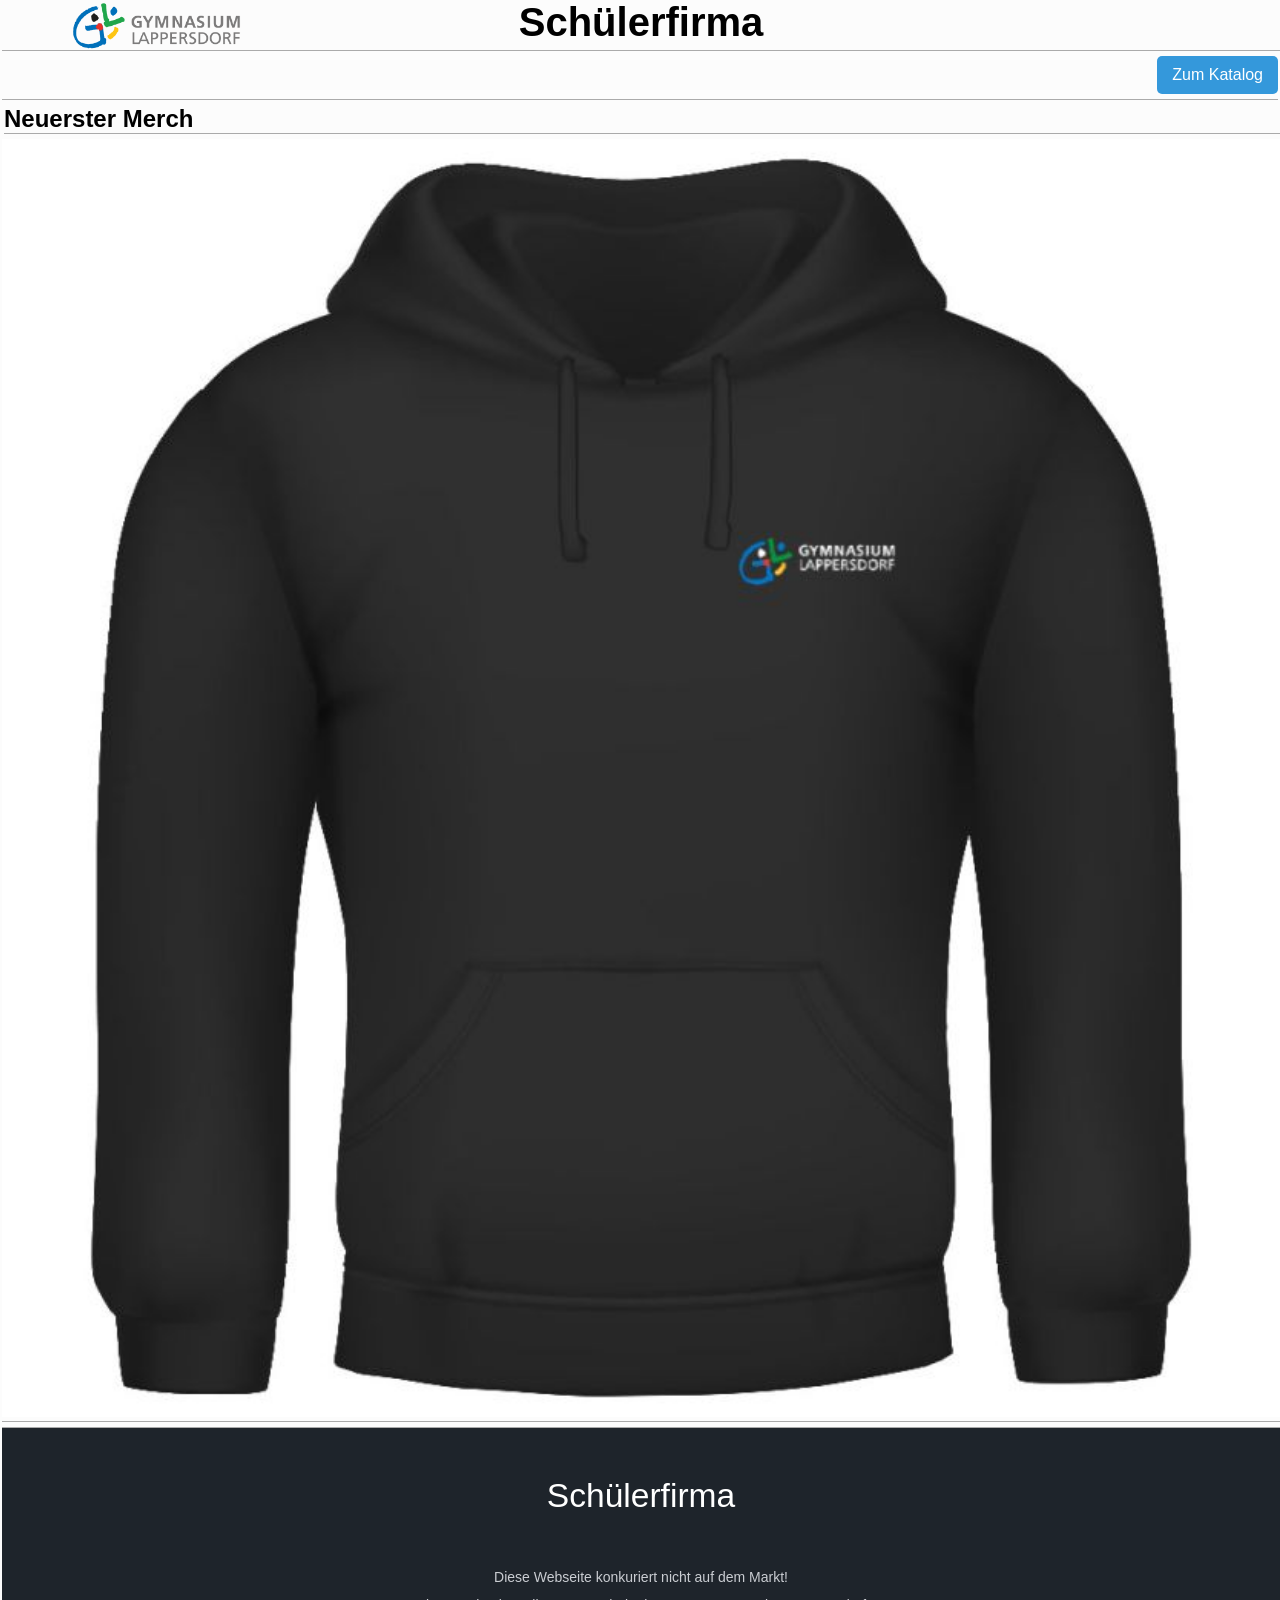
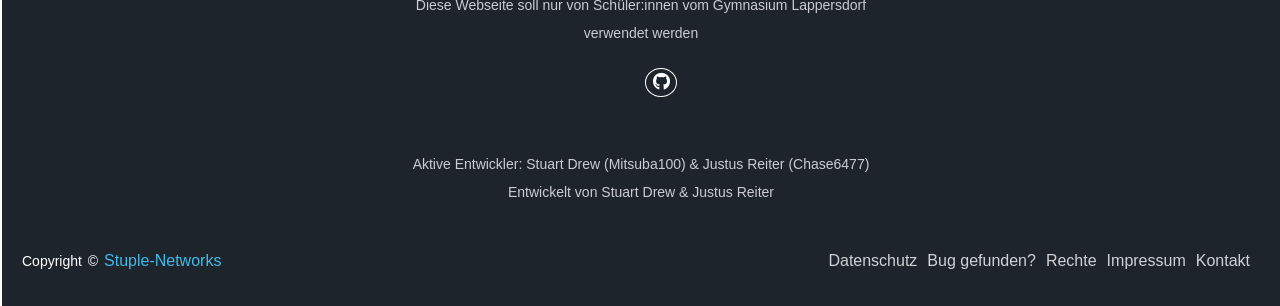
<file: index.html>
<!DOCTYPE html>
<meta http-equiv="content-type" content="text/html; charset=utf-8">
<html>

<head>
    <meta charset="UTF-8">
    <meta name="viewport" content="width=device-width, initial-scale=1.0">
    <link rel="stylesheet" href="styles.css">
    <title>GymLap Schülerfirma Katalog</title>
    <link rel="stylesheet" href="styles.css">
    <link rel="stylesheet" href="footer.css">
    <link rel="stylesheet" href="https://cdnjs.cloudflare.com/ajax/libs/font-awesome/6.4.0/css/all.min.css">
    <script src="script/katalog.js" defer></script>
</head>

<body>
    <div class="main-content">
    <div class="header-div-index">
    <div class="header-div"><img src="img/gymlap_logo.png" class="header-ico">
            <h1>Schülerfirma</h1>
        </div>
    <nav class="nav-index">
        <button onclick="document.location='katalog.html'" id="anfragen" class="btntoshop"> Zum Katalog </button>
        <!-- <button onclick="authd()" class="btntoshop"> Authentifizieren </button> remove before v1 -->
    </nav>
    <div class="neuepr">
    <h2>Neuerster Merch</h2>
    <img src="img/0_black.jpg" alt="Image could not load">
    </div>
    <div class="wirsind">
        
    </div>
    </div>
    
</body>
<div class="footer-index" id="footer-index"></div>
</html>
<!--<h3>Kontaktaufnahme </h1>
            <p>
                Kontaktperson: Stuart Drew <br>

                <a href="mailto:support@stuple.net">Email</a>
            </p>
            
            
            <!-- "Stuat"-Stuart -->
            <!-- "justus füge mal den datenschutz hinzu"-->
</file>
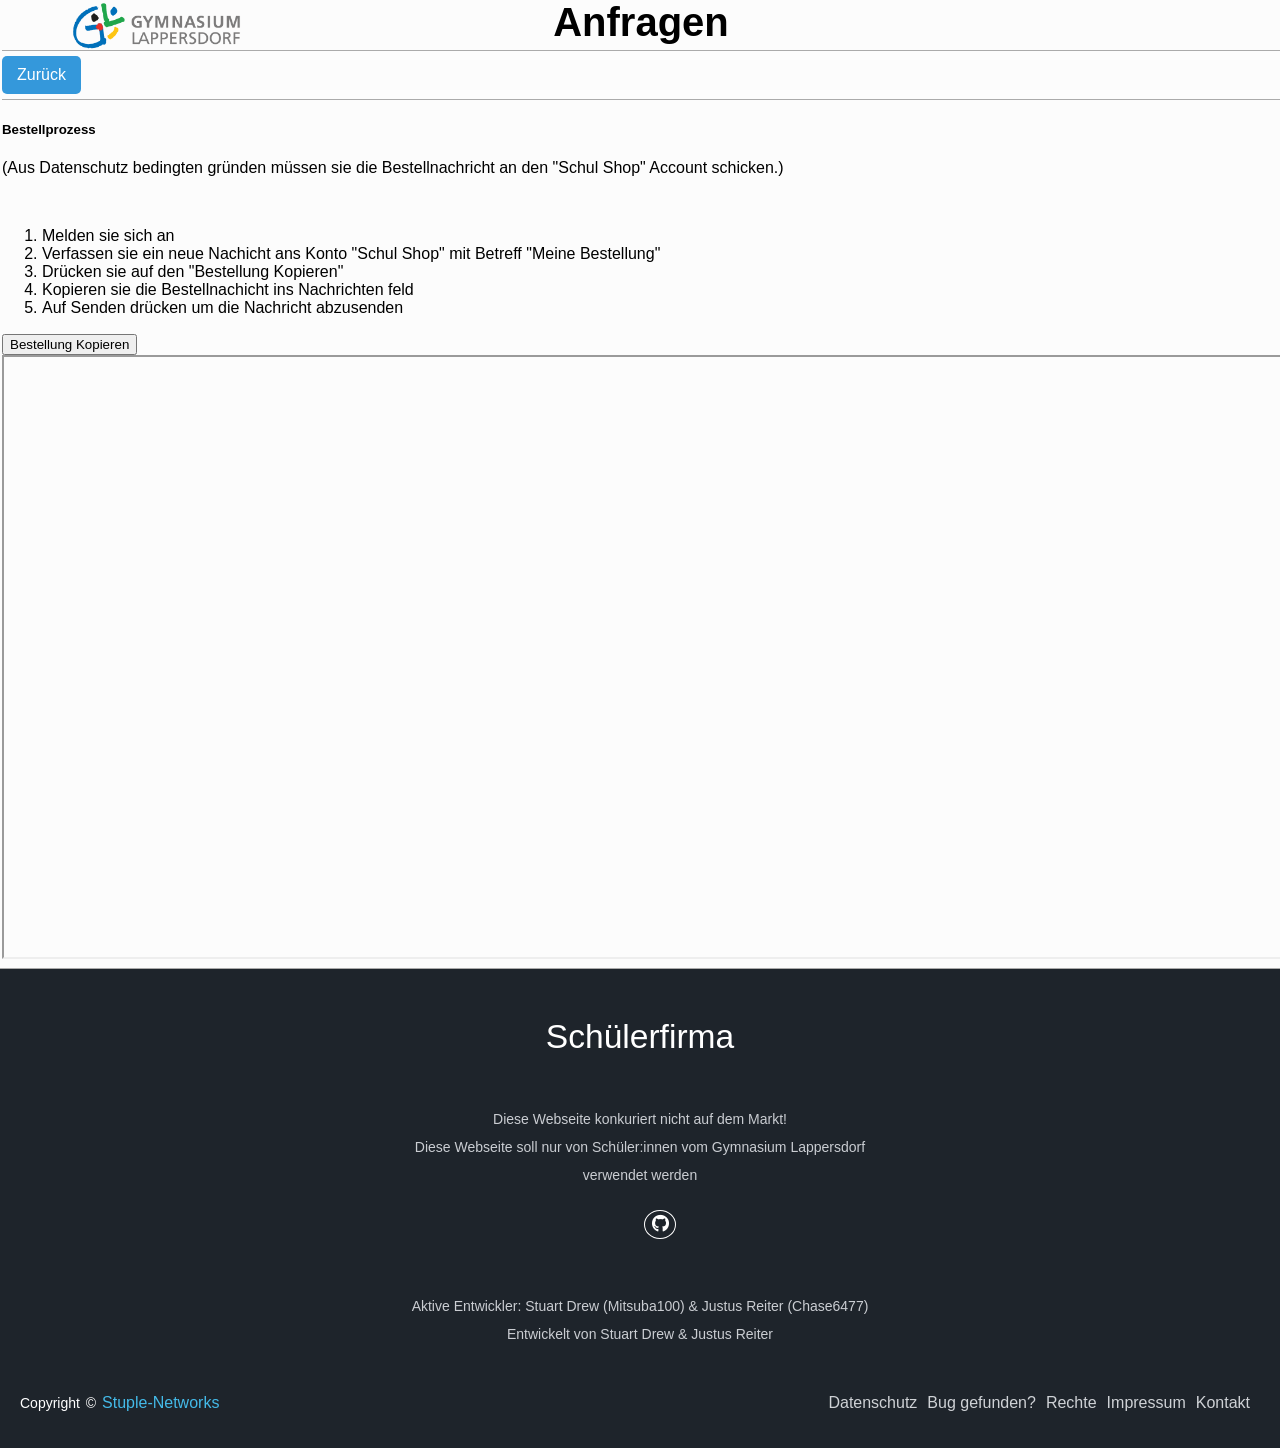
<file: buy.html>
<!DOCTYPE html>
<meta http-equiv="content-type" content="text/html; charset=utf-8">

<head>
    <meta charset="UTF-8">
    <meta name="viewport" content="width=device-width, initial-scale=1.0">
    <link rel="stylesheet" href="footer.css">
    <title>GymLap Schülerfirma Katalog</title>
    <link rel="stylesheet" href="styles.css">
    <script src="script/katalog.js" defer></script>
    <link rel="stylesheet" href="https://cdnjs.cloudflare.com/ajax/libs/font-awesome/6.4.0/css/all.min.css">
</head>

<body>
    <div class="main-content">
    <div class="buy">
        <div class="header-div"><img src="img/gymlap_logo.png" class="header-ico">
            <h1>Anfragen</h1>
        </div>
        <div class="header-navdiv">
            <nav2>
                <button onclick="document.location='corp.html'" id="anfragen">Zurück</button>
            </nav2>
        </div>
    <h5>Bestellprozess</h5>
    <p>(Aus Datenschutz bedingten gründen müssen sie die Bestellnachricht an den "Schul Shop" Account schicken.)</p><br>
    <ol>
        <li>Melden sie sich an</li>
        <li>Verfassen sie ein neue Nachicht ans Konto "Schul Shop" mit Betreff "Meine Bestellung"</li> <!-- wir brauchen noch einen Betreff-->
        <li>Drücken sie auf den "Bestellung Kopieren" </li>
        <li>Kopieren sie die Bestellnachicht ins Nachrichten feld</li>
        <li>Auf Senden drücken um die Nachricht abzusenden</li>
    </ol>
    <p></p> <!-- Erklären mit Geld mitbringen? -->
    <button onclick="order()" class="btnoshop" id="addbutton">Bestellung Kopieren</button>
    <iframe src="https://login.schulmanager-online.de/#/modules/messenger/messages" title="Katalog Bestellung" width="100%" height="600">
    </iframe>
    </div>
    </div>
</body>

<div class="footer-index" id="footer-index">
    
</div>
</html>
</file>
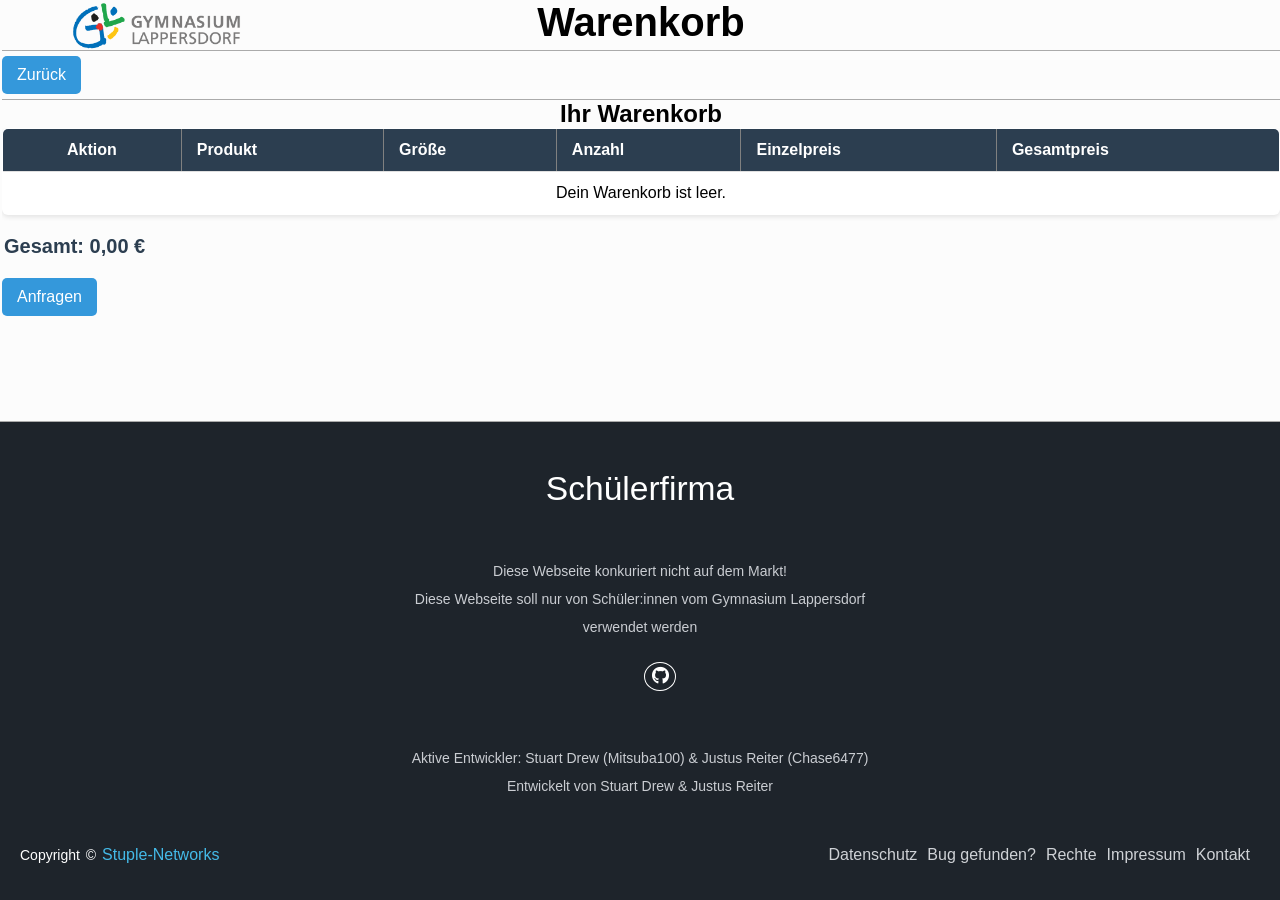
<file: corp.html>
<!DOCTYPE html>
<meta http-equiv="content-type" content="text/html; charset=utf-8">

<head>
    <meta charset="UTF-8">
    <meta name="viewport" content="width=device-width, initial-scale=1.0">
    <link rel="stylesheet" href="footer.css">
    <title>GymLap Schülerfirma Katalog</title>
    <link rel="stylesheet" href="styles.css">
    <link rel="stylesheet" href="https://cdnjs.cloudflare.com/ajax/libs/font-awesome/6.4.0/css/all.min.css">
    <script src="script/katalog.js" defer></script>
    <link rel="stylesheet" href="https://cdnjs.cloudflare.com/ajax/libs/font-awesome/6.4.0/css/all.min.css">
</head>
<style>
    ::-webkit-scrollbar {
        width: 10px;
    }

    ::-webkit-scrollbar-track {
        background: #f1f1f1;
    }

    ::-webkit-scrollbar-thumb {
        background: #888;
    }

    ::-webkit-scrollbar-thumb:hover {
        background: #555;
    }
</style>
</head>

<body>
    <div class="main-content">
    <div class="header-div"><img src="img/gymlap_logo.png" class="header-ico">
        <h1>Warenkorb</h1>
    </div>
    <div class="header-navdiv">
        <nav2>
            <button onclick="document.location='katalog.html'" id="anfragen">Zurück</button>
        </nav2>
    </div>

    
    <div class="corpdiv">
        <h6>Ihr Warenkorb</h6>
        <div class="corpitemdiv" style="overflow-x: auto;">
            <table id="cart-table" class="cart-table"  border="1" cellpadding="8" style="border-collapse: collapse; width: 100%;">
                <thead>
                    <tr>
                        <th>Aktion</th>
                        <th>Produkt</th>
                        <th>Größe</th>
                        <th>Anzahl</th>
                        <th>Einzelpreis</th>
                        <th>Gesamtpreis</th>
                    </tr>
                </thead>
                <tbody id="cart-list">

                </tbody>
            </table>

            <p class="cart-total" id="cart-total">Gesamt: 0,00 €</p>
        </div>
        <button onclick="document.location='buy.html'" id="anfragen" class="anfragen">Anfragen</button>
    </div>
    </div>

</body>
<div class="footer-index" id="footer-index"></div>
</html>
</file>
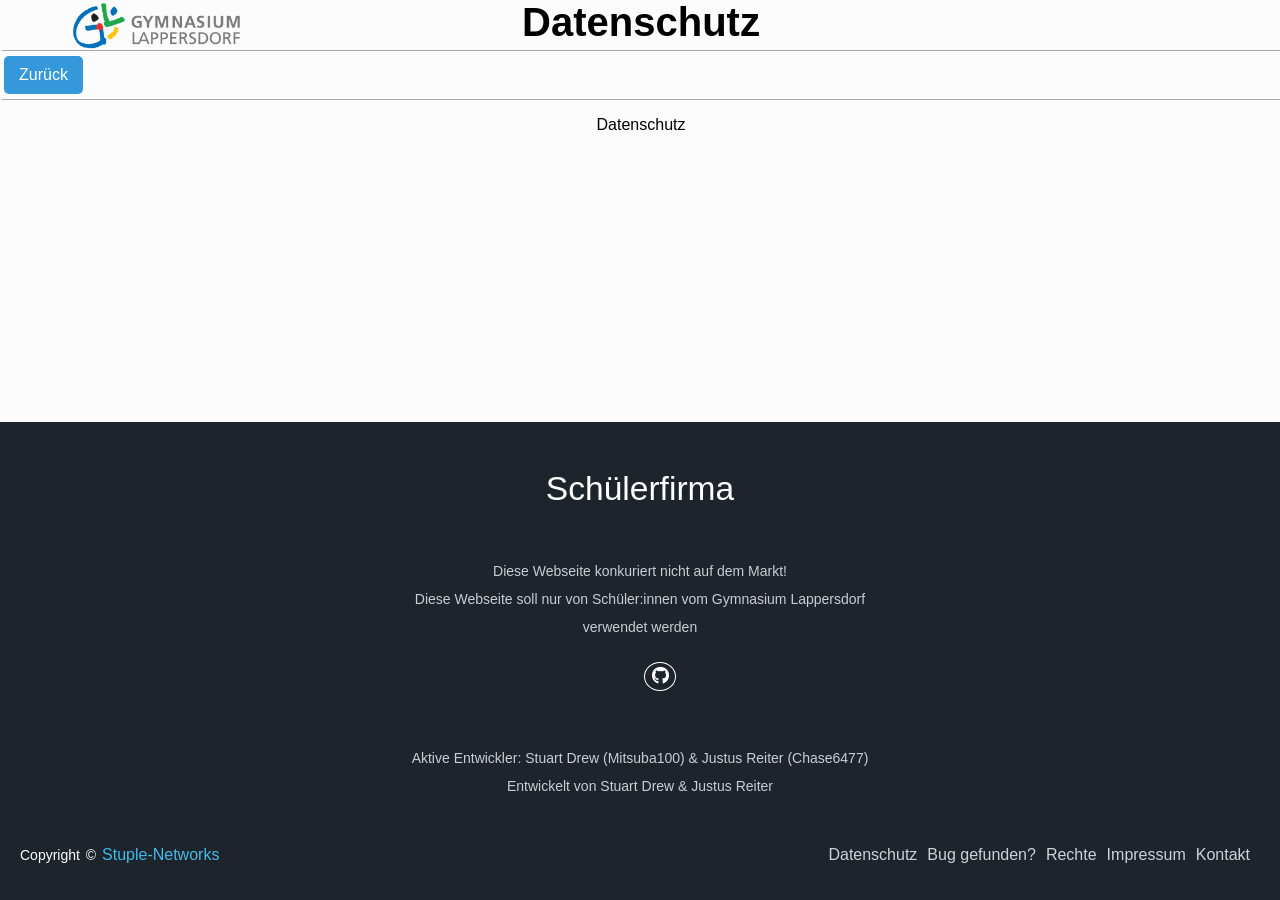
<file: datenschutz.html>
<!DOCTYPE html>
<meta http-equiv="content-type" content="text/html"; charset="utf-8">
<html>
    <head>
        <meta charset="UTF-8">
        <meta name="viewport" content="width=device-width, initial-scale=1.0">
        <link rel="stylesheet" href="footer.css">
        <title>Datenschutz</title>
        <link rel="stylesheet" href="schutz.css">
        <link rel="stylesheet" href="https://cdnjs.cloudflare.com/ajax/libs/font-awesome/6.4.0/css/all.min.css">
        <script src="script/katalog.js" defer></script>
    </head>
    <body>
        <div class="main-content">
        <div class="header-div-index">
            <div class="header-div"><img src="img/gymlap_logo.png" class="header-ico">
                <h1>Datenschutz</h1>
            </div>
            <div class="header-navdiv">
                <nav>
                    <button class="btnoshop buttonbacknav" id="anfragen"
                        onclick="javascript:window.history.back();">Zurück</button>
                </nav>
            </div>
        </div>
        <div class="datenschutz">
            <p>Datenschutz</p>
        </div>
        </div>
    </body>
    
    <div class="footer-index" id="footer-index"></div>
</html>
</file>
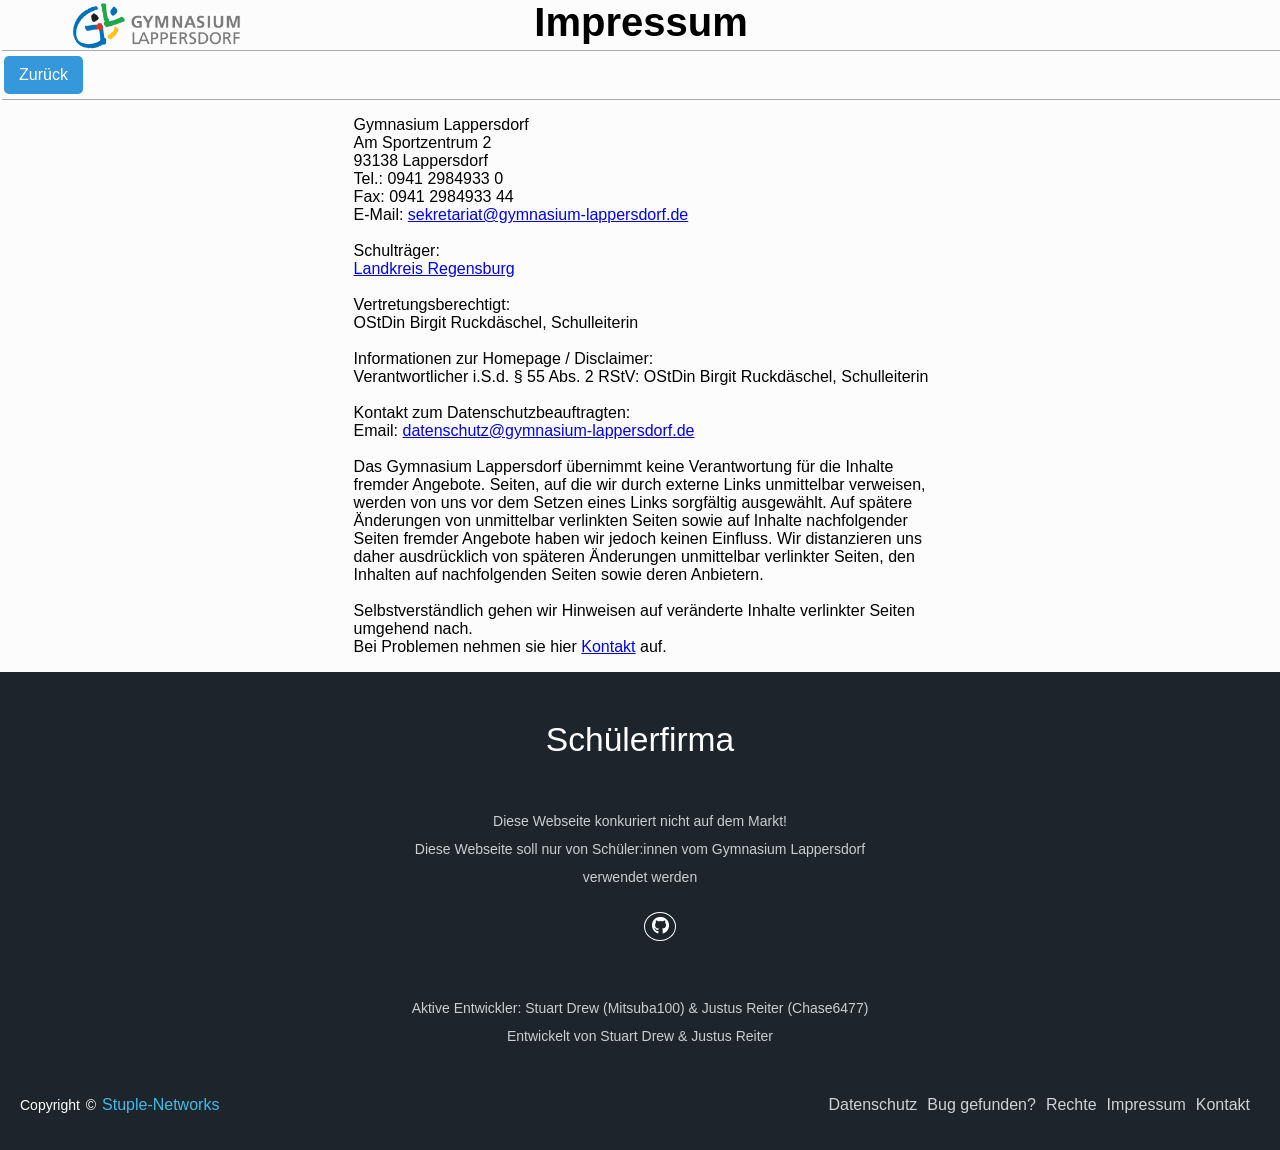
<file: impressum.html>
<!DOCTYPE html>
<meta http-equiv="content-type" content="text/html; charset=utf-8">
<html>
<!-- Impressum nimmt für styling schutz.css her und ned styles.css! -->
<head>
    <meta charset="UTF-8">
    <meta name="viewport" content="width=device-width, initial-scale=1.0">
    <link rel="stylesheet" href="schutz.css">
    <title>Impressum</title>
    <link rel="stylesheet" href="footer.css">
    <link rel="stylesheet" href="https://cdnjs.cloudflare.com/ajax/libs/font-awesome/6.4.0/css/all.min.css">
    <script src="script/katalog.js" defer></script>
</head>

<body>
    <div class="main-content">
    <div class="header-div"><img src="img/gymlap_logo.png" class="header-ico">
        <h1>Impressum</h1>
    </div>
    <div class="header-navdiv">
        <nav>
            <button class="btnoshop buttonbacknav" id="anfragen"
                onclick="javascript:window.history.back();">Zurück</button>
        </nav>
    </div>
    <div class="impressum">
        <p>
            Gymnasium Lappersdorf<br>
            Am Sportzentrum 2<br>
            93138 Lappersdorf<br>
            Tel.: 0941 2984933 0<br>
            Fax: 0941 2984933 44<br>
            E-Mail: <a href="mailto:sekretariat@gymnasium-lappersdorf.de">sekretariat@gymnasium-lappersdorf.de</a><br><br>
            Schulträger:<br>
            <a href="https://www.landkreis-regensburg.de/">Landkreis Regensburg</a><br><br>
            Vertretungsberechtigt:<br>
            OStDin Birgit Ruckdäschel, Schulleiterin<br><br>
            Informationen zur Homepage / Disclaimer:<br>
            Verantwortlicher i.S.d. § 55 Abs. 2 RStV: OStDin Birgit Ruckdäschel, Schulleiterin<br><br>
            Kontakt zum Datenschutzbeauftragten:<br>
            Email: <a href="mailto:datenschutz@gymnasium-lappersdorf.de">datenschutz@gymnasium-lappersdorf.de</a><br><br>
            Das Gymnasium Lappersdorf übernimmt keine Verantwortung für die Inhalte<br>
            fremder Angebote. Seiten, auf die wir durch externe Links unmittelbar verweisen,<br>
            werden von uns vor dem Setzen eines Links sorgfältig ausgewählt. Auf spätere<br>
            Änderungen von unmittelbar verlinkten Seiten sowie auf Inhalte nachfolgender<br>
            Seiten fremder Angebote haben wir jedoch keinen Einfluss. Wir distanzieren uns<br>
            daher ausdrücklich von späteren Änderungen unmittelbar verlinkter Seiten, den<br>
            Inhalten auf nachfolgenden Seiten sowie deren Anbietern.<br><br>
            Selbstverständlich gehen wir Hinweisen auf veränderte Inhalte verlinkter Seiten<br>
            umgehend nach.<br>
            Bei Problemen nehmen sie hier <a href="kontakt.html">Kontakt</a> auf.  
        </p>

    </div>

    </div>
</body>
<div class="footer-index" id="footer-index"></div>
</html>
</file>
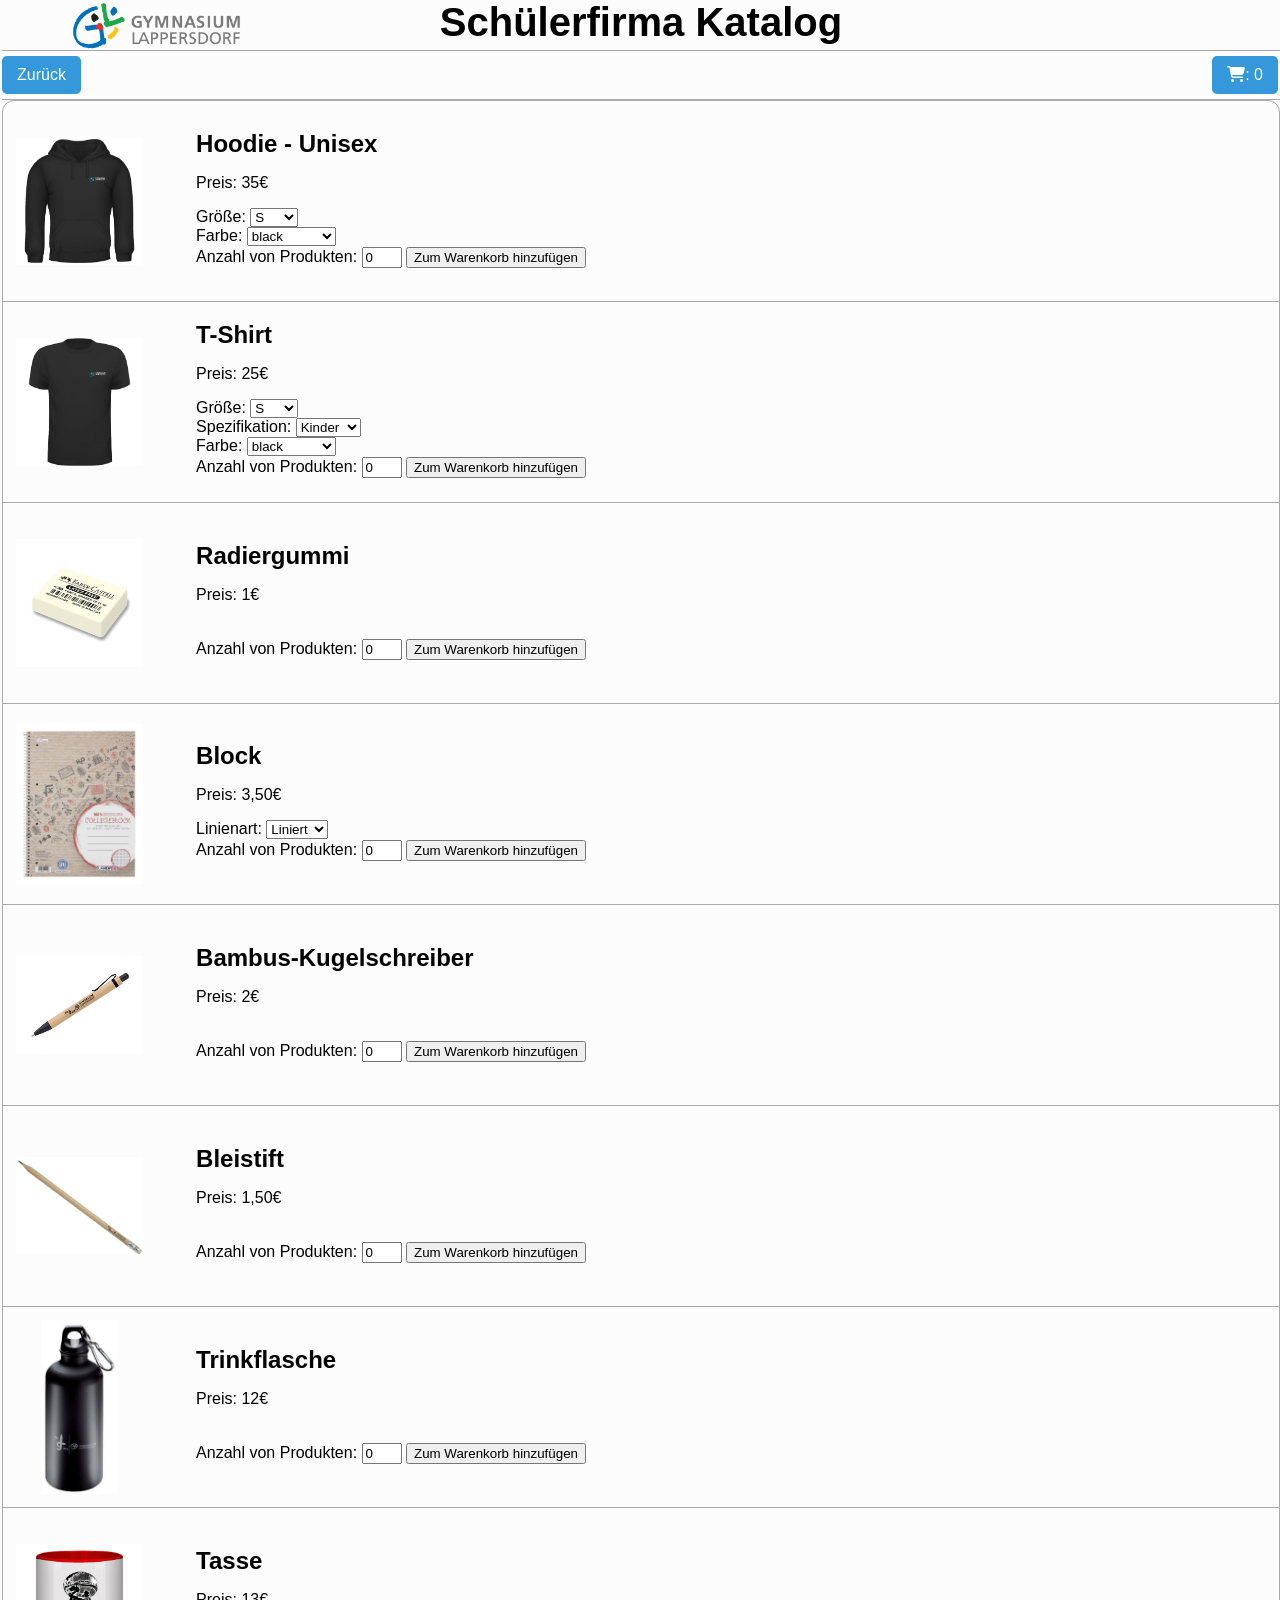
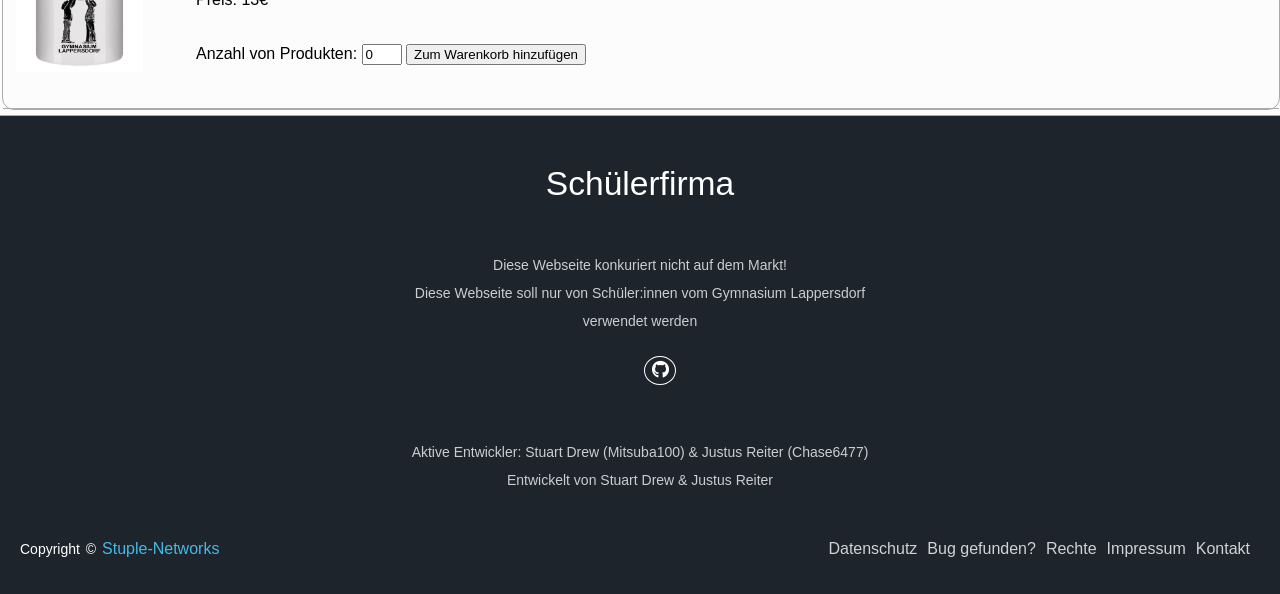
<file: katalog.html>
<!DOCTYPE html>
<meta http-equiv="content-type" content="text/html; charset=utf-8">

<head>
    <meta charset="UTF-8">
    <meta name="viewport" content="width=device-width, initial-scale=1.0">
    <link rel="stylesheet" href="footer.css">
    <title>GymLap Schülerfirma Katalog</title>
    <link rel="stylesheet" href="styles.css">
    <script src="script/katalog.js" defer></script>
    <link rel="stylesheet" href="https://cdnjs.cloudflare.com/ajax/libs/font-awesome/6.4.0/css/all.min.css">
</head>
<style>
    ::-webkit-scrollbar {
        width: 10px;
    }

    ::-webkit-scrollbar-track {
        background: #f1f1f1;
    }

    ::-webkit-scrollbar-thumb {
        background: #888;
    }

    ::-webkit-scrollbar-thumb:hover {
        background: #555;
    }
</style>
</head>

<body>
    <div class="main-content">
    <div class="header-div"><img src="img/gymlap_logo.png" class="header-ico">
        <h1>Schülerfirma Katalog</h1>
    </div>
    <div class="header-navdiv">
        <nav>
            <button class="btnoshop buttonbacknav" id="anfragen"
                onclick="document.location='index.html'">Zurück</button>
            <button id="corp" onclick="corp()"><i class="fa-solid fa-cart-shopping"></i>: 0</button>
        </nav>
    </div>
    <div class="katdiv">


        <!-- 0 HOODIE-->
        <div class="pr">
            <img src="img/0_black.jpg" class="product-img">
            <div>
                <p class="product-head" name="product_name" data-name="Hoodie">Hoodie - Unisex</p>
                <p name="price" data-price="35">Preis: 35€</p>
                <label for=size>Größe: </label>
                <select name="size" aria-label="Größe:">
                    <option value="S">S</option>
                    <option value="M">M</option>
                    <option value="L">L</option>
                    <option value="XL">XL</option>
                    <option value="XXL">XXL</option>
                    <option value="3XL">3XL</option>
                    <option value="4XL">4XL</option>
                    <option value="5XL">5XL</option>
                </select>
                <br>
                <label for="color">Farbe: </label>
                <select name="color" onchange="changeColor(this, 0)">
                    <option value="black">black</option>
                    <option value="burgundy">burgundy</option>
                    <option value="navy">navy</option>
                    <option value="bottlegreen">bottlegreen</option>
                </select>
                <br>
                <label for="buy_count">Anzahl von Produkten: </label>
                <input type="number" name="buy_count" value="0" max="5" min="0" />
                <button onclick="add(this, 0)" class="btnoshop">Zum Warenkorb hinzufügen</button>
                <br>
            </div>
        </div>


        <!-- 1 TSHIRT-->
        <div class="pr">
            <img src="img/1_black.jpg" class="product-img">
            <div>
                <p class="product-head" name="product_name" data-name="T-shirt">T-Shirt</p>
                <p name="price" data-price="25">Preis: 25€</p>
                <label for=size>Größe: </label>
                <select name="size" aria-label="Größe:">
                    <option value="S">S</option>
                    <option value="M">M</option>
                    <option value="L">L</option>
                    <option value="XL">XL</option>
                    <option value="XXL">XXL</option>
                    <option value="3XL">3XL</option>
                    <option value="4XL">4XL</option>
                    <option value="5XL">5XL</option>
                </select>
                <br>
                <label for="sex">Spezifikation: </label>
                <select name="sex">
                    <option value="K">Kinder</option>
                    <option value="M">Herren</option>
                    <option value="F">Frauen</option>
                </select>
                <br>
                <label for="color">Farbe: </label>
                <select name="color" onchange="changeColor(this, 1)">
                    <option value="black">black</option>
                    <option value="burgundy">burgundy</option>
                    <option value="navy">navy</option>
                    <option value="bottlegreen">bottlegreen</option>
                </select>
                <br>
                <label for="buy_count">Anzahl von Produkten: </label>
                <input type="number" name="buy_count" value="0" max="5" min="0" />
                <button onclick="add(this, 1)" class="btnoshop">Zum Warenkorb hinzufügen</button>
                <br>
            </div>
        </div>



        <!-- 2 RADIERGUMMI-->
        <div class="pr">
            <img src="img/2.jpg" class="product-img">
            <div>
                <p class="product-head" name="product_name" data-name="Radiergummi">Radiergummi</p>
                <p name="price" data-price="1">Preis: 1€</p>
                <br>
                <label for="buy_count">Anzahl von Produkten: </label>
                <input type="number" name="buy_count" value="0" max="5" min="0" />
                <button onclick="add(this, 2)" class="btnoshop">Zum Warenkorb hinzufügen</button>
                <br>
            </div>
        </div>

        <!-- 3 Block-->
        <div class="pr">
            <img src="img/3_liniert.jpg" class="product-img">
            <div>
                <p class="product-head" name="product_name" data-name="Block">Block</p>
                <p name="price" data-price="3.5">Preis: 3,50€</p>
                <label for="color">Linienart: </label>
                <select name="color" onchange="changeColor(this, 3)">
                    <option value="liniert">Liniert</option>
                    <option value="kariert">Kariert</option>
                </select>
                <br>
                <label for="buy_count">Anzahl von Produkten: </label>
                <input type="number" name="buy_count" value="0" max="5" min="0" />
                <button onclick="add(this, 3)" class="btnoshop">Zum Warenkorb hinzufügen</button>
                <br>
            </div>
        </div>

        <!-- 4 Bambus-Kugelschreiber-->
        <div class="pr">
            <img src="img/4.jpg" class="product-img">
            <div>
                <p class="product-head" name="product_name" data-name="Bambus-Kugelschreiber">Bambus-Kugelschreiber</p>
                <p name="price" data-price="2">Preis: 2€</p>
                <br>
                <label for="buy_count">Anzahl von Produkten: </label>
                <input type="number" name="buy_count" value="0" max="5" min="0" />
                <button onclick="add(this, 4)" class="btnoshop">Zum Warenkorb hinzufügen</button>
                <br>
            </div>
        </div>

        <!-- 5 Bleistift-->
        <div class="pr">
            <img src="img/5.jpg" class="product-img">
            <div>
                <p class="product-head" name="product_name" data-name="Bleistift">Bleistift</p>
                <p name="price" data-price="1.5">Preis: 1,50€</p>
                <br>
                <label for="buy_count">Anzahl von Produkten: </label>
                <input type="number" name="buy_count" value="0" max="5" min="0" />
                <button onclick="add(this, 5)" class="btnoshop">Zum Warenkorb hinzufügen</button>
                <br>
            </div>
        </div>

        <!-- 6 Trinkflasche-->
        <div class="pr">
            <img src="img/6.jpg" class="product-img">
            <div>
                <p class="product-head" name="product_name" data-name="Trinkflasche">Trinkflasche</p>
                <p name="price" data-price="12">Preis: 12€</p>
                <br>
                <label for="buy_count">Anzahl von Produkten: </label>
                <input type="number" name="buy_count" value="0" max="5" min="0" />
                <button onclick="add(this, 6)" class="btnoshop">Zum Warenkorb hinzufügen</button>
                <br>
            </div>
        </div>

        <!-- 7 Trinkflasche-->
        <div class="pr">
            <img src="img/7.jpg" class="product-img">
            <div>
                <p class="product-head" name="product_name" data-name="Tasse">Tasse</p>
                <p name="price" data-price="13">Preis: 13€</p>
                <br>
                <label for="buy_count">Anzahl von Produkten: </label>
                <input type="number" name="buy_count" value="0" max="5" min="0" />
                <button onclick="add(this, 7)" class="btnoshop">Zum Warenkorb hinzufügen</button>
                <br>
            </div>
        </div>
    </div>
    </div>
</body>
<div class="footer-index" id="footer-index">
    
</html>
</file>
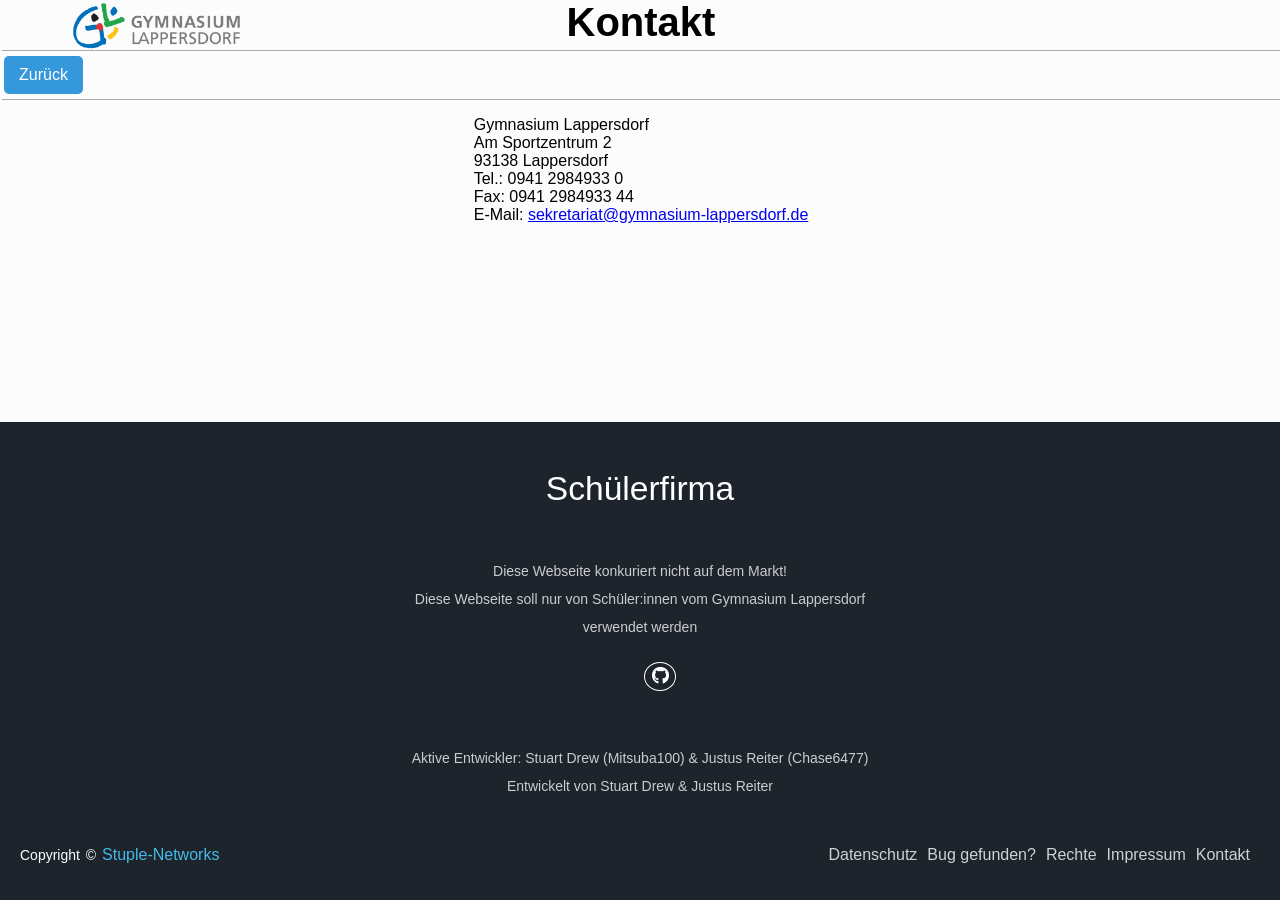
<file: kontakt.html>
<!DOCTYPE html>
<meta http-equiv="content-type" content="text/html; charset=utf-8">
<html>
<!-- Kontakte nimmt für styling schutz.css her und ned styles.css! -->
<head>
    <meta charset="UTF-8">
    <meta name="viewport" content="width=device-width, initial-scale=1.0">
    <link rel="stylesheet" href="schutz.css">
    <title>Kontakt</title>
    <link rel="stylesheet" href="footer.css">
    <link rel="stylesheet" href="https://cdnjs.cloudflare.com/ajax/libs/font-awesome/6.4.0/css/all.min.css">
    <script src="script/katalog.js" defer></script>
</head>

<body>
    <div class="main-content">
    <div class="header-div"><img src="img/gymlap_logo.png" class="header-ico">
        <h1>Kontakt</h1>
    </div>
    <div class="header-navdiv">
        <nav>
            <button class="btnoshop buttonbacknav" id="anfragen"
                onclick="javascript:window.history.back();">Zurück</button>
        </nav>
    </div>
    <div class="kontakt">
        <p>
            Gymnasium Lappersdorf<br>
            Am Sportzentrum 2<br>
            93138 Lappersdorf<br>
            Tel.: 0941 2984933 0<br>
            Fax: 0941 2984933 44<br>
            E-Mail: <a href="mailto:sekretariat@gymnasium-lappersdorf.de">sekretariat@gymnasium-lappersdorf.de</a><br><br>
        </p>
    </div>

    </div>
</body>
<div class="footer-index" id="footer-index"></div>
</html>
</file>
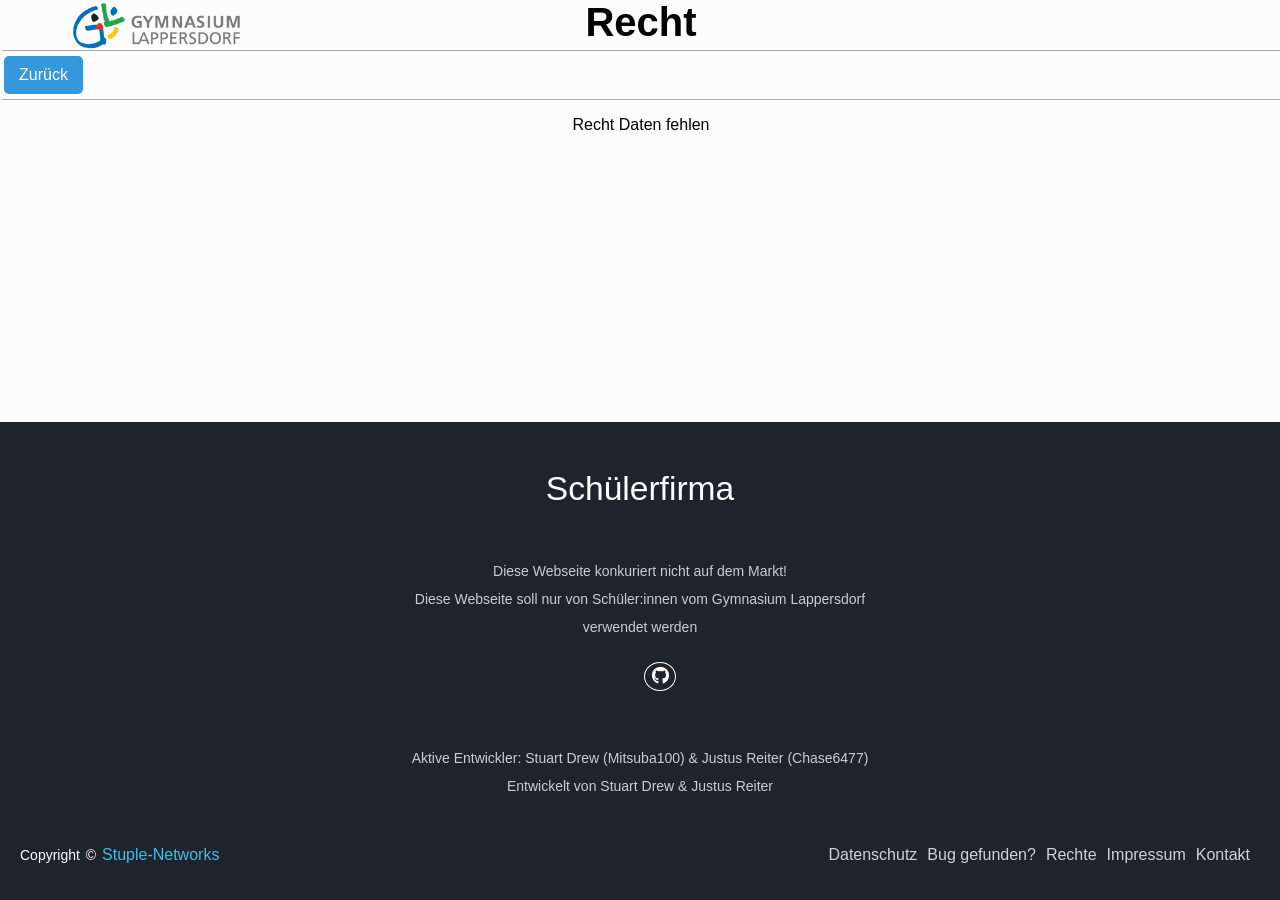
<file: recht.html>
<!DOCTYPE html>
<meta http-equiv="content-type" content="text/html; charset=utf-8">
<html>
<!-- Rechte nimmt für styling schutz.css her und ned styles.css! -->
<head>
    <meta charset="UTF-8">
    <meta name="viewport" content="width=device-width, initial-scale=1.0">
    <link rel="stylesheet" href="schutz.css">
    <title>Recht</title>
    <link rel="stylesheet" href="footer.css">
    <link rel="stylesheet" href="https://cdnjs.cloudflare.com/ajax/libs/font-awesome/6.4.0/css/all.min.css">
    <script src="script/katalog.js" defer></script>
</head>

<body>
    <div class="main-content">
    <div class="header-div"><img src="img/gymlap_logo.png" class="header-ico">
        <h1>Recht</h1>
    </div>
    <div class="header-navdiv">
        <nav>
            <button class="btnoshop buttonbacknav" id="anfragen"
                onclick="javascript:window.history.back();">Zurück</button>
        </nav>
    </div>
    <div class="rechte">
        <p>Recht Daten fehlen</p>
    </div>

    </div>
</body>
<div class="footer-index" id="footer-index"></div>
</html>
</file>
<file: styles.css>
* {
    font-family: sans-serif;
    
}
nav {
    text-align: right;
    margin-right: 2px;
}
.header-index {
    align-items: center;
    justify-content: center;
    margin: auto;
    display: flex;
}
.header-div-index {
    border-bottom: 1px solid #aaa;
}
.nav-index {
    margin-top: 5px;
    border-bottom: 1px solid #aaa;
}

.nav-index button {
    margin-bottom: 5px;
}
.footer-index {
    margin-top: 5px;
    border-top: 1px solid #aaa;
}
.neuepr h2{
    border-bottom: 1px solid #aaa;
    margin-top: 5px;
    margin-bottom: 5px;
    margin-left: 2px;
}
.neuepr img {
    height: 50%;
    width: 100%;
    scale: 100%;
}
/* katalog header div */
.header-div {
    display: flex;
    position: relative;
    margin: auto;
    justify-content: center;
    align-items: center;
    border-bottom: 1px solid #aaa;
}

.header-div h1 {
    margin: 0;
    font-size: clamp(1.8rem, 6vw, 2.5rem);
    margin-bottom: 5px;
}

.header-ico {
    object-fit: contain;
    align-items: center;
    position: absolute;
    left: 0;
    
    scale: 60%;    
}
.pr img {
    object-fit: contain;
    position: relative;
    scale: 100%;
}
.header-navdiv {
    border-bottom: 1px solid #aaa;
}
.header-navdiv button {
    margin-top: 5px;
    margin-bottom: 5px;
    
}

.buttonbacknav {
    margin-top: 5px;
    margin-bottom: 5px;
    float: left;
}

/* katalog body div */
.katdiv {
    border: 1px solid #aaa;
    border-radius: 12px;
    align-items: center;
    display: block;

}

.katdiv button {
    margin-bottom: 5px;
}

.btnoshop {
    margin-top: 1px;
}

/* phones and tl */
@media (max-width: 960px) {

    /* logo still needs to move over in next fix to the left*/
    .header-ico {
        height: 70px;
        width: auto;
        max-width: 250px;
    }
}

@media (max-width: 768px) {

    /* logo still needs to move over in next fix to the left*/
    .header-ico {
        height: 50px;
        width: auto;
        max-width: 180px;
        scale: 0%;
    }
}

/* warenkorp stuff */
#corp {
    background-color: #3498db;
    color: white;
    border: none;
    padding: 10px 15px;
    font-size: 16px;
    border-radius: 5px;
    cursor: pointer;
    transition: background 0.3s;
}

#corp:hover {
    background-color: #2980b9;
}

#cart-total {
    font-size: 20px;
    font-weight: bold;
    color: #2c3e50;
    text-align: left;
    margin-top: 15px;
    margin-left: 2px;
}

#cart-table {
    width: 100%;
    border-collapse: collapse;
    background: white;
    box-shadow: 0 2px 5px rgba(0, 0, 0, 0.1);
    border-radius: 6px;
    overflow: hidden;
    margin-bottom: 20px;
}

#cart-table th,
#cart-table td {
    padding: 12px 15px;
    text-align: left;
    border-bottom: 1px solid #e0e0e0;
}

#cart-table th {
    background-color: #2c3e50;
    color: white;
    font-weight: 600;
}

h6 {
    display: flex;
    position: relative;
    margin: auto;
    justify-content: center;
    align-items: center;
    font-size: 5vw;
}

#cart-table th:first-child,
#cart-table td:first-child {
    text-align: center;
}

#anfragen {
    background-color: #3498db;
    color: white;
    border: none;
    padding: 10px 15px;
    font-size: 16px;
    border-radius: 5px;
    cursor: pointer;
    transition: background 0.3s;
}

#anfragen:hover {
    background-color: #2980b9;
}




.pr {
    display: flex;
    border-bottom: 1px solid #aaa;
    height: 200px;
}



.pr div {
    margin-left: 40px;
    align-content: center;
}


.prend {
    margin: auto;

}




.product-head {
    margin: auto;
    font-size: x-large;
    font-weight: bolder;
}

.product-img {
    width: 10%;
    padding: 1%;
    height: auto;
    object-fit: contain;
}

.buy {
    font-family:sans-serif;
}
.corpdiv h6 {
    font-size: 24px;
    
}


.cart-table{
    width: 100%;    
}
</file>
<file: footer.css>
body {
    background: #fcfcfc;
    min-height: 100vh;
    margin: 0;
    display: flex;
    flex-direction: column;
}
.main-content{
    flex: 1;
    margin-left: 2px;
}
footer {
    margin-top: auto; 
    width: 100%; 
    height: auto;
    padding-top: 10px;
    color: #fff;
    background: #1e242b;
    font-family: sans-serif;
}
.footer-content{
    display: flex;
    align-items: center;
    justify-content: center;
    flex-direction: column;
    text-align: center;
}
.footer-content h3{
    font-size: 2.1rem;
    font-weight: 500;
    text-transform: capitalize;
    line-height: 3rem;
}
.footer-content p{
    max-width: 500px;
    margin: 10px auto;
    line-height: 28px;
    font-size: 14px;
    color: #cacdd2;
}
.socials{
    list-style: none;
    display: flex;
    align-items: center;
    justify-content: center;
    margin: 1rem 0 3rem 0;
}
.socials li{
    margin: 0 10px;
}
.socials a{
    text-decoration: none;
    color: #fff;
    border: 1.1px solid white;
    padding: 5px;

    border-radius: 50%;

}
.socials a i{
    font-size: 1.1rem;
    width: 20px;


    transition: color .4s ease;

}
.socials a:hover i{
    color: aqua;
}

.footer-bottom{
    background: #1e242b;
    width: 100%;
    padding: 20px;
    display: flex;
    justify-content: space-between;
    align-items: center;
    box-sizing: border-box;
}
.footer-bottom p{
float: left;
    font-size: 14px;
    word-spacing: 2px;
    text-transform: capitalize;
}
.footer-bottom p a{
  color:#44bae8;
  font-size: 16px;
  text-decoration: none;
}
.footer-bottom span{
    text-transform: uppercase;
    opacity: .4;
    font-weight: 200;
}
.footer-menu{
  float: right;

}
.footer-menu ul{
  display: flex;
}
.footer-menu ul li{
padding-right: 10px;
display: block;
}
.footer-menu ul li a{
  color: #cfd2d6;
  text-decoration: none;
}
.footer-menu ul li a:hover{
  color: #27bcda;
}
.buy {
    
    flex: 1;
}
@media (max-width:500px) {
.footer-menu ul{
  display: flex;
  margin-top: 10px;
  margin-bottom: 20px;
}
}
</file>
<file: schutz.css>
* {
    font-family: sans-serif;
    
}
nav {
    text-align: left;
    margin: auto;
}
body{
    
    background: #fcfcfc;
    min-height: 100vh;
    margin: 0;
    clear: both;
}
.header-index {
    align-items: center;
    justify-content: center;
    margin: auto;
    display: flex;
}
.header-div-index {
    border-bottom: 1px solid #aaa;
}
.nav-index {
    margin-top: 5px;
    border-bottom: 1px solid #aaa;
}
.buttonbacknav {
    margin-top: 5px;
    margin-bottom: 5px;
    margin-left: 2px;
}
.nav-index button {
    margin-bottom: 5px;
}
.datenschutz {
    align-items: center;
    justify-content: center;
    margin: auto;
    display: flex;
    flex: 1;
}
#anfragen {
    background-color: #3498db;
    color: white;
    border: none;
    padding: 10px 15px;
    font-size: 16px;
    border-radius: 5px;
    cursor: pointer;
    transition: background 0.3s;
}

#anfragen:hover {
    background-color: #2980b9;
}
.header-div {
    display: flex;
    position: relative;
    margin: auto;
    justify-content: center;
    align-items: center;
    border-bottom: 1px solid #aaa;
}

.header-div h1 {
    margin: 0;
    font-size: clamp(1.8rem, 6vw, 2.5rem);
    margin-bottom: 5px;
}

.header-ico {
    object-fit: contain;
    align-items: center;
    position: absolute;
    left: 0;
    
    scale: 60%;
}
@media (max-width: 960px) {

    /* logo still needs to move over in next fix to the left*/
    .header-ico {
        height: 70px;
        width: auto;
        max-width: 250px;
    }
}

@media (max-width: 768px) {

    /* logo still needs to move over in next fix to the left*/
    .header-ico {
        height: 50px;
        width: auto;
        max-width: 180px;
        scale: 0%;
    }
}
.impressum {
    border-top: 1px solid #aaa ;
    align-items: center;
    justify-content: center;
    margin: auto;
    display: flex;
    flex: 1;
}
.kontakt {
    border-top: 1px solid #aaa ;
    align-items: center;
    justify-content: center;
    margin: auto;
    display: flex;
    flex: 1;
}
.rechte {
    border-top: 1px solid #aaa ;
    align-items: center;
    justify-content: center;
    margin: auto;
    display: flex;
    flex: 1;
}
</file>
